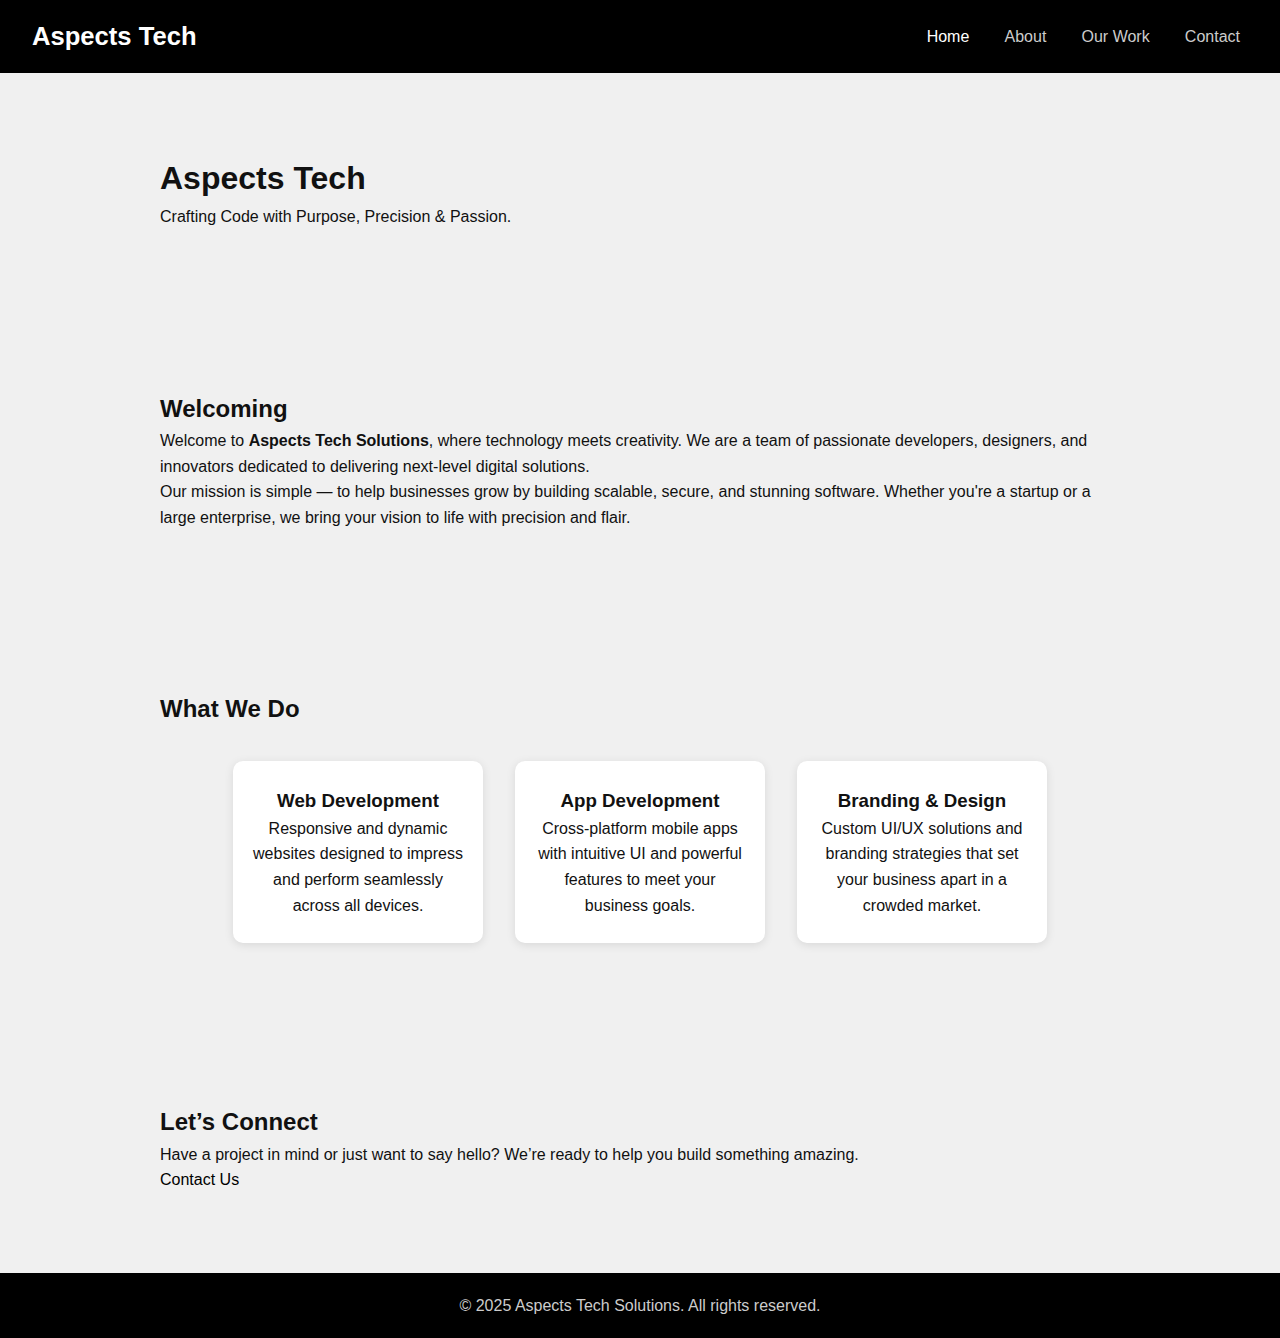
<file: index.html>
<!DOCTYPE html>
<html lang="en">
<head>
  <meta charset="UTF-8" />
  <meta name="viewport" content="width=device-width, initial-scale=1.0" />
  <title>Aspects Tech Solutions</title>
  <link rel="stylesheet" href="style.css" />
</head>
<body>
  <header id="header">
    <div class="logo">Aspects Tech</div>
    <nav class="navbar" id="navbar">
      <a href="index.html" class="nav-link active">Home</a>
      <a href="about.html" class="nav-link">About</a>
      <a href="services.html" class="nav-link">Our Work</a>
      <a href="contact.html" class="nav-link">Contact</a>
    </nav>
    <div class="hamburger" id="hamburger">&#9776;</div>
  </header>

  <section id="home" class="section home">
    <h1 id="typewriter"></h1>
    <h1>Aspects Tech </h1>
    <p>Crafting Code with Purpose, Precision & Passion.</p>
  </section>

  <section id="about" class="section">
    <h2>Welcoming</h2>
    <p>
      Welcome to <strong>Aspects Tech Solutions</strong>, where technology meets creativity. We are a team of passionate developers, designers, and innovators dedicated to delivering next-level digital solutions.
    </p>
    <p>
      Our mission is simple — to help businesses grow by building scalable, secure, and stunning software. Whether you're a startup or a large enterprise, we bring your vision to life with precision and flair.
    </p>
  </section>

  <section id="work" class="section">
    <h2>What We Do</h2>
    <div class="card-container">
      <div class="card">
        <h3>Web Development</h3>
        <p>Responsive and dynamic websites designed to impress and perform seamlessly across all devices.</p>
      </div>
      <div class="card">
        <h3>App Development</h3>
        <p>Cross-platform mobile apps with intuitive UI and powerful features to meet your business goals.</p>
      </div>
      <div class="card">
        <h3>Branding & Design</h3>
        <p>Custom UI/UX solutions and branding strategies that set your business apart in a crowded market.</p>
      </div>
    </div>
  </section>

  <section id="contact" class="section">
    <h2>Let’s Connect</h2>
    <p>Have a project in mind or just want to say hello? We’re ready to help you build something amazing.</p>
    <a href="mailto:aspectstechsol@gmail.com" class="contact-btn" style="color: black;border-color: black;border-radius: 3px;">Contact Us</a>
  </section>

  <footer>
    <p>&copy; 2025 Aspects Tech Solutions. All rights reserved.</p>
  </footer>

  <button id="backToTop">↑</button>
  <script src="script.js"></script>
</body>
</html>
</file>
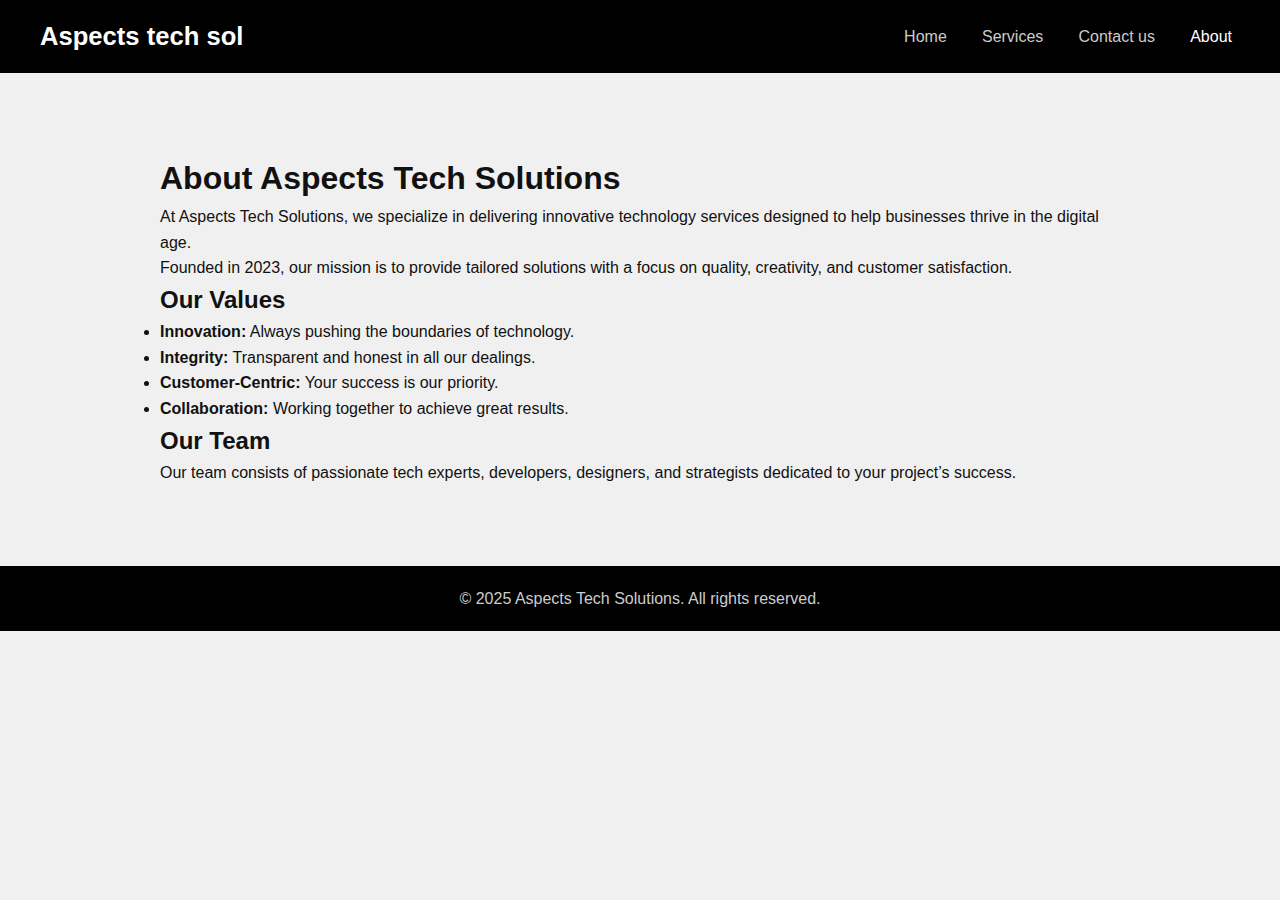
<file: about.html>
<!DOCTYPE html>
<html lang="en">
<head>
  <meta charset="UTF-8" />
  <meta name="viewport" content="width=device-width, initial-scale=1" />
  <title>About Us - Aspects Tech Solutions</title>
  <link rel="stylesheet" href="style.css" />
</head>
<body>
  <header>
    <div class="header-container">
      <h1 class="logo">Aspects tech sol</h1>
      <nav class="navbar">
        <a href="index.html">Home</a>
        <a href="services.html">Services</a>
        <a href="contact.html">Contact us</a>
        <a href="about.html" class="active">About</a>
      </nav>
      <div class="hamburger">&#9776;</div>
    </div>
  </header>

  <main>
    <section class="section">
      <h1>About Aspects Tech Solutions</h1>
      <p>
        At Aspects Tech Solutions, we specialize in delivering innovative technology services 
        designed to help businesses thrive in the digital age.
      </p>
      <p>
        Founded in 2023, our mission is to provide tailored solutions with a focus on quality, 
        creativity, and customer satisfaction.
      </p>
      <h2>Our Values</h2>
      <ul>
        <li><strong>Innovation:</strong> Always pushing the boundaries of technology.</li>
        <li><strong>Integrity:</strong> Transparent and honest in all our dealings.</li>
        <li><strong>Customer-Centric:</strong> Your success is our priority.</li>
        <li><strong>Collaboration:</strong> Working together to achieve great results.</li>
      </ul>
      <h2>Our Team</h2>
      <p>Our team consists of passionate tech experts, developers, designers, and strategists dedicated to your project’s success.</p>
    </section>
  </main>

  <footer>
    <p>© 2025 Aspects Tech Solutions. All rights reserved.</p>
  </footer>

  <button id="backToTop" title="Back to top">↑</button>

  <script src="script.js"></script>
</body>
</html>
</file>
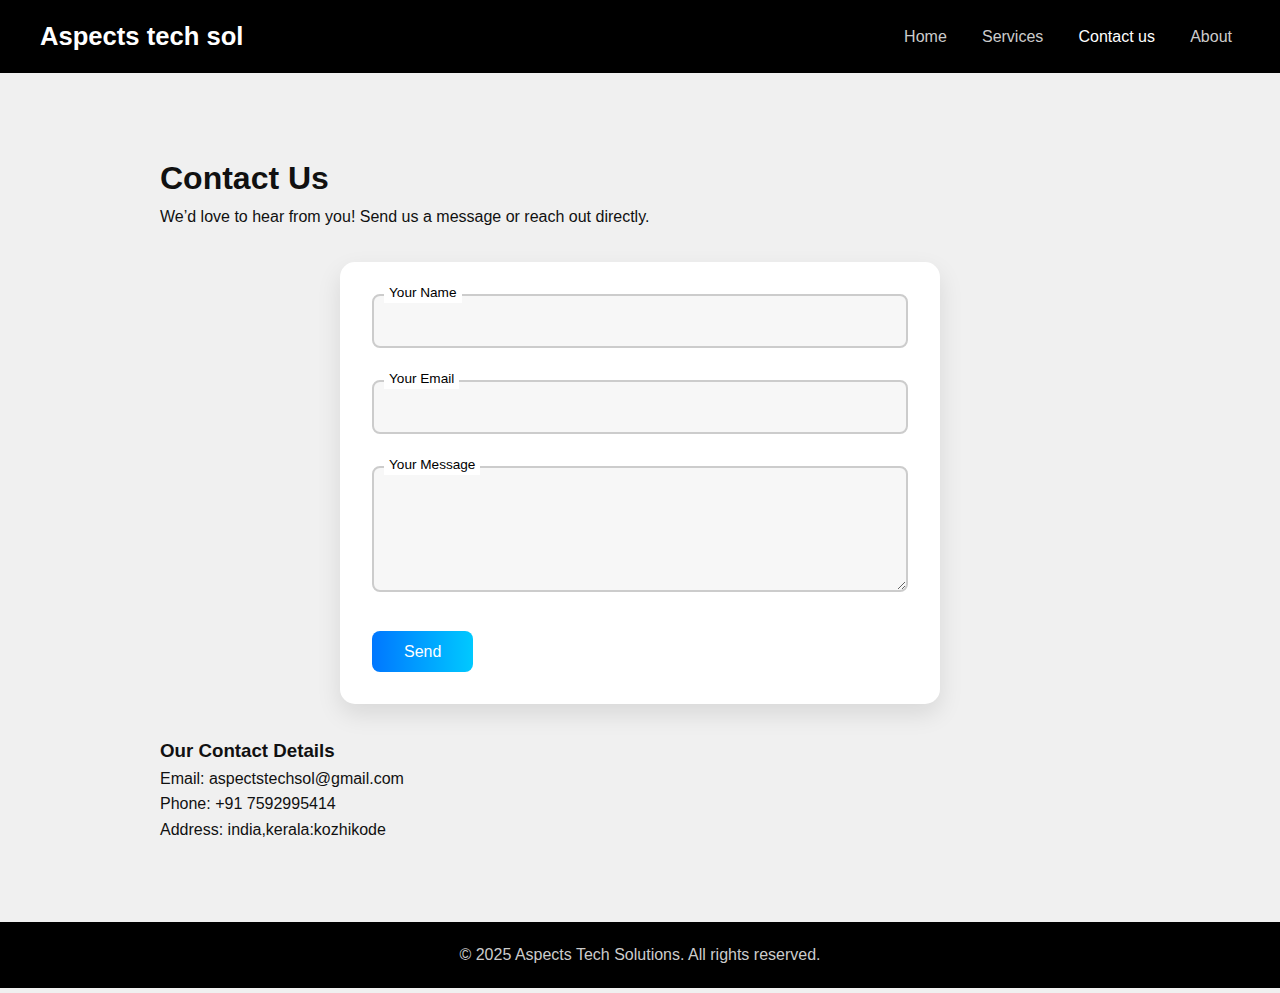
<file: contact.html>
<!DOCTYPE html>
<html lang="en">
<head>
  <meta charset="UTF-8" />
  <meta name="viewport" content="width=device-width, initial-scale=1" />
  <title>Contact - Aspects Tech Solutions</title>
  <link rel="stylesheet" href="style.css" />
</head>
<body>
  <header>
    <div class="header-container">
      <h1 class="logo">Aspects tech sol</h1>
      <nav class="navbar">
        <a href="index.html">Home</a>
        <a href="services.html">Services</a>
        <a href="contact.html" class="active">Contact us</a>
        <a href="about.html">About</a>
      </nav>
      <div class="hamburger">&#9776;</div>
    </div>
  </header>

  <main>
    <section class="section">
      <h1>Contact Us</h1>
      <p>We’d love to hear from you! Send us a message or reach out directly.</p>

      <form action="https://formsubmit.co/aspectstechsol@gmail.com" method="POST">
  <!-- Prevent spams and redirect -->
  <input type="hidden" name="_captcha" value="false">
  <input type="hidden" name="_template" value="box">
  <input type="hidden" name="_next" value="https://yourdomain.com/thankyou.html">


  <div class="form-group">
    <input type="text" name="name" id="name" required />
    <label for="name">Your Name</label>
  </div>
  <div class="form-group">
    <input type="email" name="email" id="email" required />
    <label for="email">Your Email</label>
  </div>
  <div class="form-group">
    <textarea name="message" id="message" rows="5" required></textarea>
    <label for="message">Your Message</label>
  </div>
  <button type="submit" class="send-button">Send</button>
</form>




      <div style="margin-top: 2rem; color: #111;">
        <h3>Our Contact Details</h3>
        <p>Email: aspectstechsol@gmail.com</p>
        <p>Phone: +91 7592995414</p>
        <p>Address: india,kerala:kozhikode</p>
      </div>
    </section>
  </main>

  <footer>
    <p>© 2025 Aspects Tech Solutions. All rights reserved.</p>
  </footer>

  <button id="backToTop" title="Back to top">↑</button>

  <script src="script.js"></script>
</body>
</html>

</body>
</html>
</file>
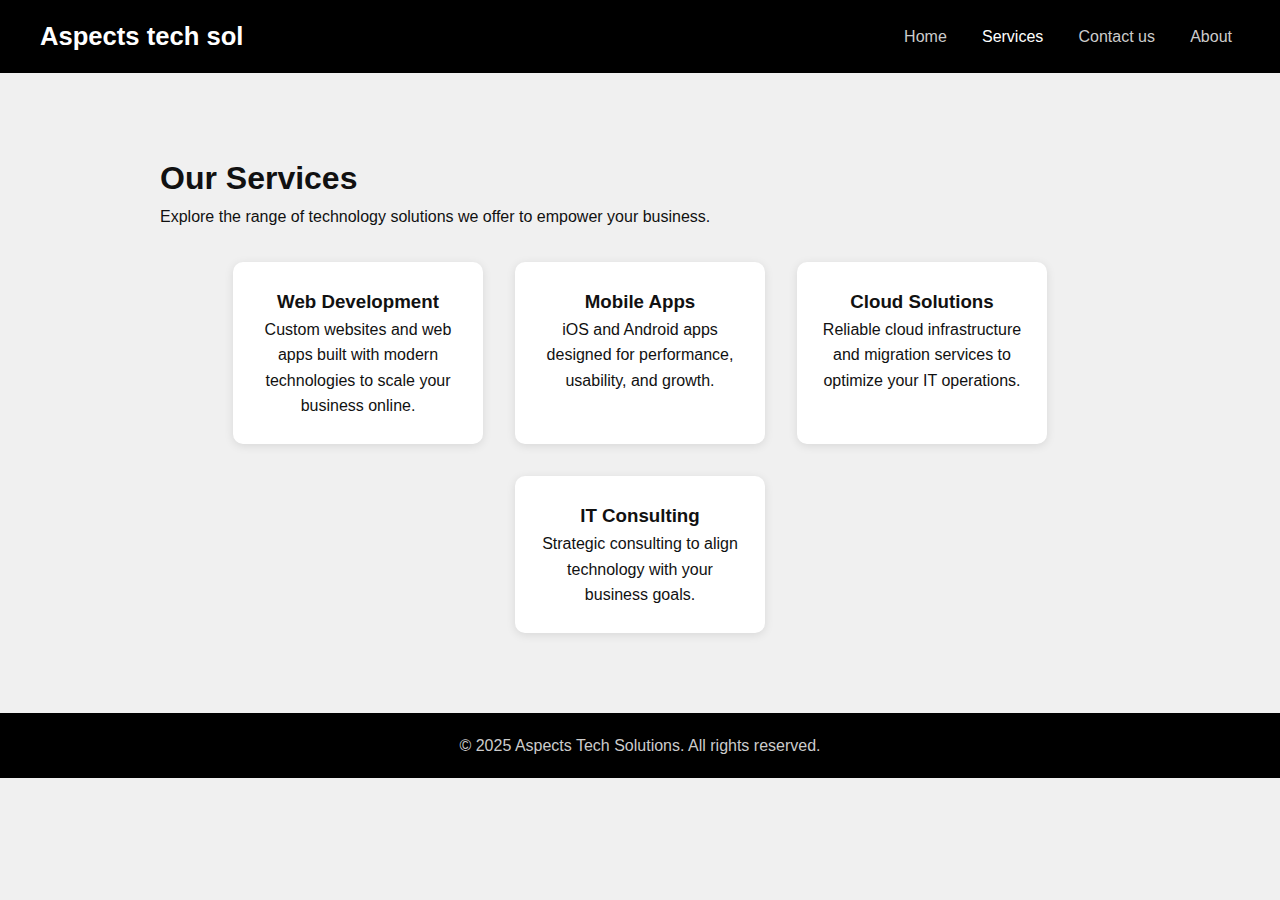
<file: services.html>
<!DOCTYPE html>
<html lang="en">
<head>
  <meta charset="UTF-8" />
  <meta name="viewport" content="width=device-width, initial-scale=1" />
  <title>Services - Aspects Tech Solutions</title>
  <link rel="stylesheet" href="style.css" />
</head>
<body>
  <header>
    <div class="header-container">
      <h1 class="logo">Aspects tech sol</h1>
      <nav class="navbar">
        <a href="index.html">Home</a>
        <a href="services.html" class="active">Services</a>
        <a href="contact.html">Contact us</a>
        <a href="about.html">About</a>
      </nav>
      <div class="hamburger">&#9776;</div>
    </div>
  </header>

  <main>
    <section class="section">
      <h1>Our Services</h1>
      <p>Explore the range of technology solutions we offer to empower your business.</p>

      <div class="card-container">
        <div class="card">
          <h3>Web Development</h3>
          <p>Custom websites and web apps built with modern technologies to scale your business online.</p>
        </div>
        <div class="card">
          <h3>Mobile Apps</h3>
          <p>iOS and Android apps designed for performance, usability, and growth.</p>
        </div>
        <div class="card">
          <h3>Cloud Solutions</h3>
          <p>Reliable cloud infrastructure and migration services to optimize your IT operations.</p>
        </div>
        <div class="card">
          <h3>IT Consulting</h3>
          <p>Strategic consulting to align technology with your business goals.</p>
        </div>
      </div>
    </section>
  </main>

  <footer>
    <p>© 2025 Aspects Tech Solutions. All rights reserved.</p>
  </footer>

  <button id="backToTop" title="Back to top">↑</button>

  <script src="script.js"></script>
</body>
</html>
</file>
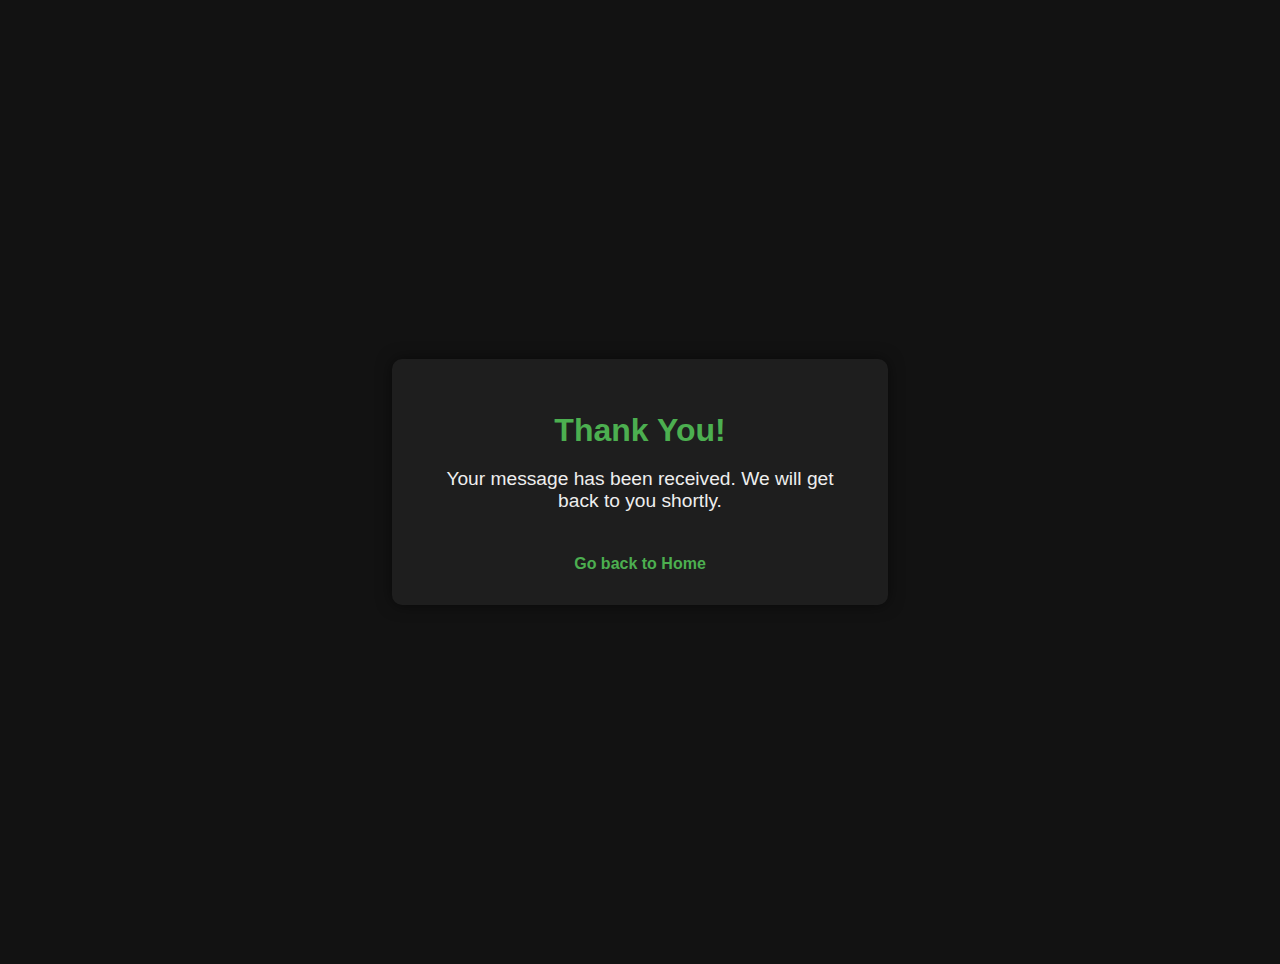
<file: thankyou.html>
<!DOCTYPE html>
<html lang="en">
<head>
  <meta charset="UTF-8" />
  <meta name="viewport" content="width=device-width, initial-scale=1" />
  <title>Thank You - Aspects Tech Solutions</title>
  <style>
    body {
      font-family: Arial, sans-serif;
      background: #121212;
      color: #eee;
      display: flex;
      justify-content: center;
      align-items: center;
      height: 100vh;
      margin: 0;
      text-align: center;
      padding: 2rem;
    }
    .thank-you-container {
      background: #1e1e1e;
      padding: 2rem 3rem;
      border-radius: 10px;
      box-shadow: 0 0 15px rgba(0,0,0,0.5);
      max-width: 400px;
    }
    h1 {
      color: #4caf50;
      margin-bottom: 1rem;
    }
    p {
      font-size: 1.2rem;
    }
    a {
      display: inline-block;
      margin-top: 1.5rem;
      color: #4caf50;
      text-decoration: none;
      font-weight: bold;
    }
    a:hover {
      text-decoration: underline;
    }
  </style>
</head>
<body>
  <div class="thank-you-container">
    <h1>Thank You!</h1>
    <p>Your message has been received. We will get back to you shortly.</p>
    <a href="index.html">Go back to Home</a>
  </div>
</body>
</html>
</file>
<file: style.css>
/* Base Reset */
* {
  box-sizing: border-box;
  margin: 0;
  padding: 0;
}

body {
  font-family: 'Segoe UI', Tahoma, Geneva, Verdana, sans-serif;
  background-color: #f0f0f0; /* Ash */
  color: #111; /* Dark text */
  line-height: 1.6;
  scroll-behavior: smooth;
}

a {
  text-decoration: none;
  color: #ccc;
}

a:hover,
a.active {
  color: #fff;
}

/* Header & Navigation */
header {
  position: sticky;
  top: 0;
  background-color: #000; /* Black navbar */
  display: flex;
  justify-content: space-between;
  align-items: center;
  padding: 1rem 2rem;
  z-index: 1000;
}

.header-container {
  width: 100%;
  display: flex;
  justify-content: space-between;
  align-items: center;
  max-width: 1200px;
  margin: 0 auto;
}

.logo {
  font-size: 1.6rem;
  font-weight: bold;
  color: #fff;
}

.navbar {
  display: flex;
  gap: 1.2rem;
  justify-content:space-around;
}

.navbar a {
  padding: 0.3rem 0.5rem;
  font-weight: 500;
  transition: color 0.3s ease;
}

/* Hamburger */
.hamburger {
  display: none;
  font-size: 1.8rem;
  color: #fff;
  cursor: pointer;
}

/* Main Sections */
.section {
  padding: 80px 20px;
  max-width: 1000px;
  margin: 0 auto;
  background-color: #f0f0f0; /* Ash */
  color: #111;
  animation: fadeIn 1s ease-in-out;
}

.card-container {
  display: flex;
  flex-wrap: wrap;
  gap: 2rem;
  justify-content: center;
  margin-top: 2rem;
}

.card {
  background: #fff; /* Light card */
  color: #111;
  padding: 25px 20px;
  border-radius: 10px;
  box-shadow: 0 2px 10px rgba(0,0,0,0.1);
  transition: transform 0.3s ease, box-shadow 0.3s ease;
  width: 250px;
  text-align: center;
}

.card:hover {
  transform: translateY(-10px);
  box-shadow: 0 15px 25px rgba(0,0,0,0.15);
}

form {
  max-width: 600px;
  margin: 2rem auto;
  background: #fff;
  padding: 2rem;
  border-radius: 15px;
  box-shadow: 0 10px 25px rgba(0, 0, 0, 0.1);
}

.form-group {
  position: relative;
  margin-bottom: 2rem;
}

input,
textarea {
  width: 100%;
  padding: 1rem;
  background: #f7f7f7;
  border: 2px solid #ccc;
  border-radius: 8px;
  font-size: 1rem;
  outline: none;
  transition: border 0.3s;
  color: #111;
}

input:focus,
textarea:focus {
  border-color: #000;
}
input:focus + label,
input:valid + label,
textarea:focus + label,
textarea:valid + label {
  top: -12px;
  font-size: 0.75rem;
  color: #000;
}

label {
  position: absolute;
  top: -12px;
  left: 12px;
  background: #fff;
  padding: 0 5px;
  font-size: 0.85rem;
  color: #000;
}

textarea {
  resize: vertical;
  min-height: 120px;
}

/* Send Button */
.send-button {
  background: linear-gradient(to right, #0077ff, #00c9ff);
  color: white;
  padding: 0.7rem 2rem;
  font-size: 1rem;
  border: none;
  border-radius: 8px;
  cursor: pointer;
  transition: 0.3s ease;
}

.send-button:hover {
  background: linear-gradient(to right, #005fcc, #00a7cc);
  transform: scale(1.05);
}




/* Footer */
footer {
  background-color: #000;
  color: #ccc;
  text-align: center;
  padding: 20px 10px;
}

/* Back to Top Button */
#backToTop {
  position: fixed;
  bottom: 30px;
  right: 30px;
  background-color: #000;
  color: #fff;
  border: none;
  padding: 12px 15px;
  font-size: 18px;
  border-radius: 50%;
  cursor: pointer;
  display: none;
  z-index: 999;
  transition: background-color 0.3s ease;
}

#backToTop:hover {
  background-color: #333;
}

/* Animations */
@keyframes fadeIn {
  from {
    opacity: 0;
    transform: translateY(30px);
  }
  to {
    opacity: 1;
    transform: translateY(0);
  }
}

/* Responsive Navigation */
@media (max-width: 768px) {
  .navbar {
    position: absolute;
    top: 65px;
    right: 0;
    background-color: #000;
    flex-direction: column;
    width: 100%;
    display: none;
  }

  .navbar.active {
    display: flex;
  }

  .navbar a {
    padding: 1rem;
    border-top: 1px solid #222;
  }

  .hamburger {
    display: block;
  }
}

/* Responsive Cards */
@media (max-width: 480px) {
  .card {
    width: 90%;
  }
}
</file>
